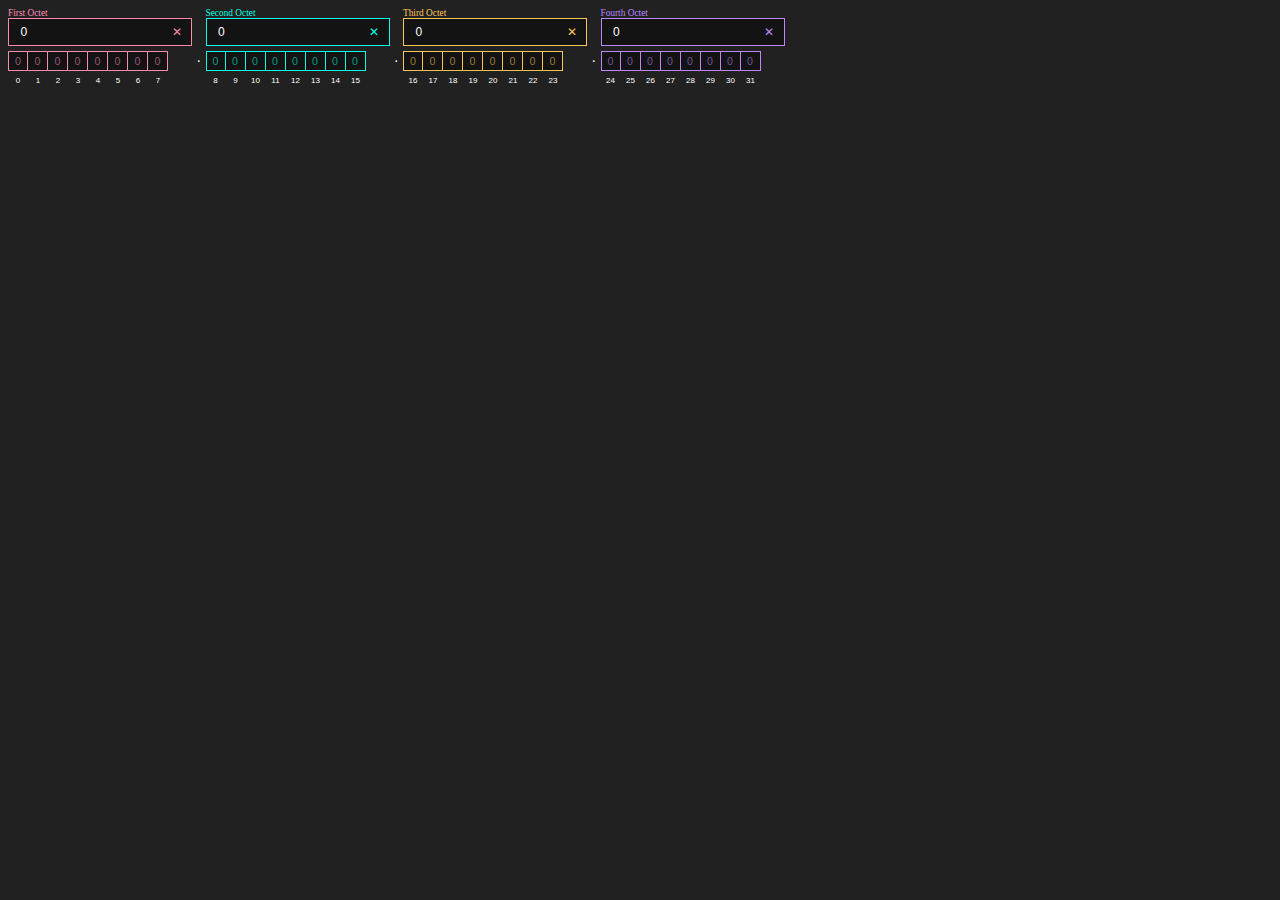
<file: IP Input Form/index.html>
<!DOCTYPE html>
<html>
<head>
    <title>Bit Toggler</title>
    <link rel="stylesheet" type="text/css" href="styles.css">
</head>
<body>
    <div class="ip-input-container">
    <!-- First Octet -->
    <div class="octet-container octet-1">
        <div class="octet-header">First Octet</div>
        <div class="octet-textbox">
            <input type="text" id="octet1" class="octet-input-field" value="0">
            <span class="clear-button" id="clear-octet1">&#x2715;</span>
          </div>
        <div class="octet octet-1">
            <button class="bit" id="bit7" title="128">0</button>
            <button class="bit" id="bit6" title="64">0</button>
            <button class="bit" id="bit5" title="32">0</button>
            <button class="bit" id="bit4" title="16">0</button>
            <button class="bit" id="bit3" title="8">0</button>
            <button class="bit" id="bit2" title="4">0</button>
            <button class="bit" id="bit1" title="2">0</button>
            <button class="bit" id="bit0" title="1">0</button>
        </div>

        <div class="octet">
            <button class="bitlabel">0</button>
            <button class="bitlabel">1</button>
            <button class="bitlabel">2</button>
            <button class="bitlabel">3</button>
            <button class="bitlabel">4</button>
            <button class="bitlabel">5</button>
            <button class="bitlabel">6</button>
            <button class="bitlabel">7</button>
        </div>
    </div>

    <div class="dot-div">.</div>

    <!-- Second Octet -->
    <div class="octet-container octet-2">
        <div class="octet-header">Second Octet</div>
        <div class="octet-textbox">
            <input type="text" id="octet2" class="octet-input-field" value="0">
            <span class="clear-button" id="clear-octet2">&#x2715;</span>
          </div>
        <div class="octet octet-2">
            <button class="bit" id="bit15" title="128">0</button>
            <button class="bit" id="bit14" title="64">0</button>
            <button class="bit" id="bit13" title="32">0</button>
            <button class="bit" id="bit12" title="16">0</button>
            <button class="bit" id="bit11" title="8">0</button>
            <button class="bit" id="bit10" title="4">0</button>
            <button class="bit" id="bit9" title="2">0</button>
            <button class="bit" id="bit8" title="1">0</button>
        </div>

        <div class="octet">
            <button class="bitlabel">8</button>
            <button class="bitlabel">9</button>
            <button class="bitlabel">10</button>
            <button class="bitlabel">11</button>
            <button class="bitlabel">12</button>
            <button class="bitlabel">13</button>
            <button class="bitlabel">14</button>
            <button class="bitlabel">15</button>
        </div>
    </div>

    <div class="dot-div">.</div>

    <!-- Third Octet -->
    <div class="octet-container octet-3">
        <div class="octet-header">Third Octet</div>
        <div class="octet-textbox">
            <input type="text" id="octet3" class="octet-input-field" value="0">
            <span class="clear-button" id="clear-octet3">&#x2715;</span>
          </div>
        <div class="octet octet-3">
            <button class="bit" id="bit23" title="128">0</button>
            <button class="bit" id="bit22" title="64">0</button>
            <button class="bit" id="bit21" title="32">0</button>
            <button class="bit" id="bit20" title="16">0</button>
            <button class="bit" id="bit19" title="8">0</button>
            <button class="bit" id="bit18" title="4">0</button>
            <button class="bit" id="bit17" title="2">0</button>
            <button class="bit" id="bit16" title="1">0</button>
        </div>

        <div class="octet">
            <button class="bitlabel">16</button>
            <button class="bitlabel">17</button>
            <button class="bitlabel">18</button>
            <button class="bitlabel">19</button>
            <button class="bitlabel">20</button>
            <button class="bitlabel">21</button>
            <button class="bitlabel">22</button>
            <button class="bitlabel">23</button>
        </div>
    </div>

    <div class="dot-div">.</div>

    <!-- Fourth Octet -->
    <div class="octet-container octet-4">
        <div class="octet-header">Fourth Octet</div>
        <div class="octet-textbox">
            <input type="text" id="octet4" class="octet-input-field" value="0">
            <span class="clear-button" id="clear-octet4">&#x2715;</span>
          </div>
        <div class="octet octet-4">
            <button class="bit" id="bit31" title="128">0</button>
            <button class="bit" id="bit30" title="64">0</button>
            <button class="bit" id="bit29" title="32">0</button>
            <button class="bit" id="bit28" title="16">0</button>
            <button class="bit" id="bit27" title="8">0</button>
            <button class="bit" id="bit26" title="4">0</button>
            <button class="bit" id="bit25" title="2">0</button>
            <button class="bit" id="bit24" title="1">0</button>
        </div>

        <div class="octet">
            <button class="bitlabel">24</button>
            <button class="bitlabel">25</button>
            <button class="bitlabel">26</button>
            <button class="bitlabel">27</button>
            <button class="bitlabel">28</button>
            <button class="bitlabel">29</button>
            <button class="bitlabel">30</button>
            <button class="bitlabel">31</button>
        </div>
    </div>
</div>

    <script src="script.js"></script>
</body>
</html>
</file>
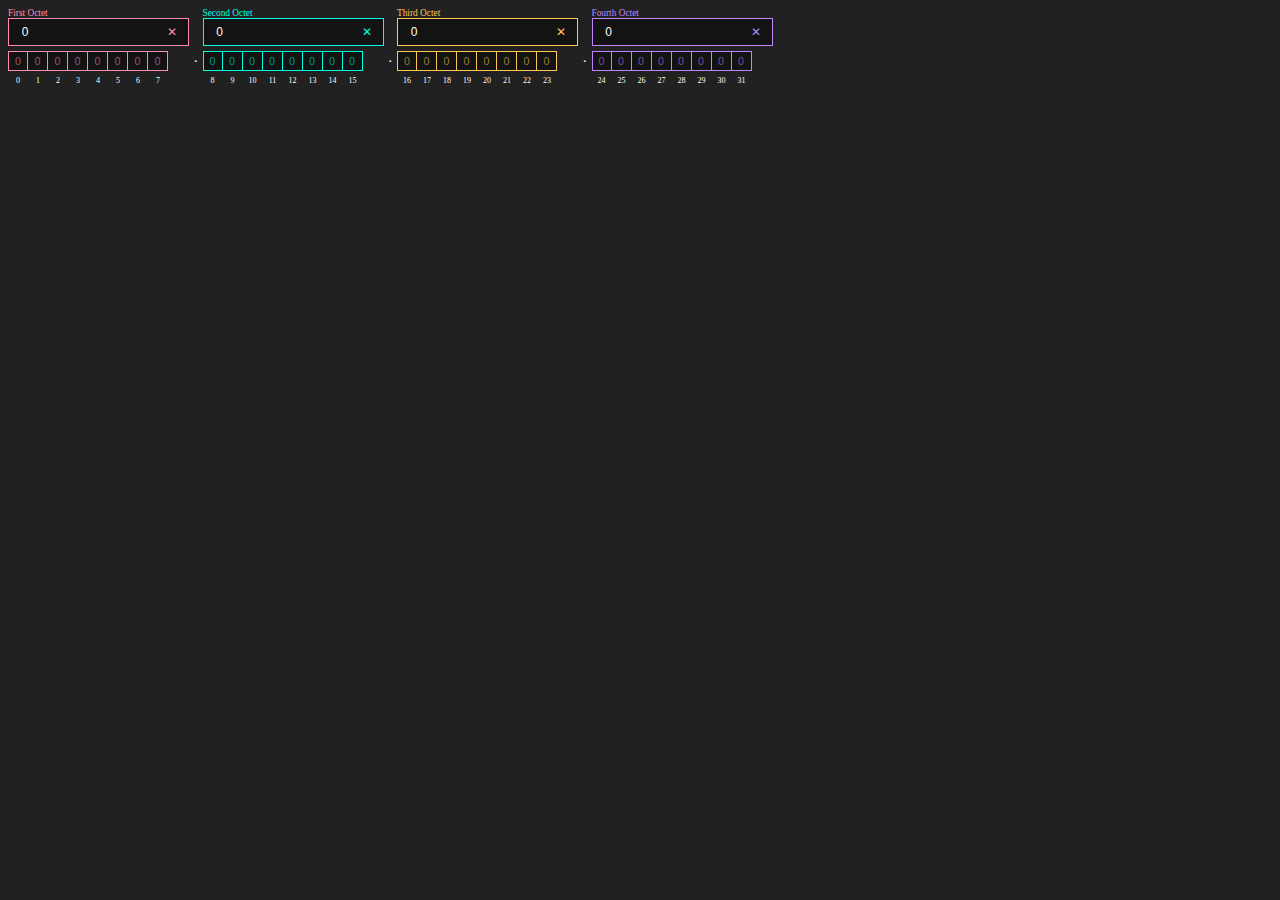
<file: IP Input Form/index2.html>
<!DOCTYPE html>
<html lang="en">
<head>
    <meta charset="UTF-8">
    <meta name="viewport" content="width=device-width, initial-scale=1.0">
    <title>Octet Structure Test</title>
    <link rel="stylesheet" href="styles.css">
</head>
<body>
    <div id="formContainer"></div>

    <script src="octet.js"></script>
</body>
</html>
</file>
<file: IP Input Form/styles.css>
:root {
    --pink-on-color: #FF89B2;
    --pink-off-color: #99556F;

    --purple-on-color: #BD86FF;
    --purple-off-color: #6F5299;

    --blue-on-color: #00FFE0;
    --blue-off-color: #009983;

    --yellow-on-color: #FFC655;
    --yellow-off-color: #997733;

    --green-on-color: #00FF93;
    --green-off-color: #009953;

    --background-color: #212121;
    --darker-accent-color: #131313;
    --lighter-accent-color: #383838;
    --lightest-accent-color: #A5A5A5;
    --text-color: #FFFFFF;

    --bit-box-size: 20px;
  }

.ip-input-container {
    display: flex;
    flex-wrap: nowrap;
    gap: 5px;
}

.octet-group {
    display: flex;
    flex-wrap: nowrap;
    gap: 5px;
}

.dot-div {
    display: inline-block;
    font-family: "Trebuchet MS";
    font-size: 14px;
    color: var(--text-color);
    align-content: center;
    text-align: center;
    line-height: 65px;
}

/* Style for octet containers */
.octet-container {
    text-align: center;
    margin-bottom: 15px; /* Add margin for spacing between octet containers */
    display: flex;
    flex-direction: column;
    font-family: "Trebuchet MS";
    color: transparent;
    outline-color: transparent;
}

.octet-header {
    color: inherit;
    text-align: left;
    font-size: 7pt;
}

/* Style for text boxes */
.octet-textbox {
    padding: 5px;
    font-size: 12px;
    background-color: var(--darker-accent-color);
    color: inherit;
    border-color: inherit;
    border-style: solid;
    border-width: 1px;
    outline:0;
    margin-bottom: 5px; /* Add margin between the octet text box and bit buttons */
    position: relative;
}

/* https://stackoverflow.com/questions/24287192/css-change-parent-on-focus-of-child */
.octet-textbox:focus-within  {
    box-shadow: inset 0 0 0 1.5px;
}

.octet-input-field {
    width: 85%;
    background-color: inherit;
    border: none;
    outline: 0;
    font-size: inherit;
    color: var(--text-color);
  }

.octet-clear-button {
    position: absolute;
    top: 50%;
    right: 5px;
    transform: translateY(-50%);
    cursor: pointer;
  }


/* Style octets and bits */
.octet {
    display: flex;
    align-items: center;
    margin-right: 0px;
    text-align: center;
    background-color: inherit;
}

.octet .bit {
    float: left;
    background-color: var(--darker-accent-color);
    color: inherit;
    border-color: inherit;
    border-style: solid;
    border-width: 1px;
    width: var(--bit-box-size);
    height: var(--bit-box-size);
    margin: 0;
    padding: 0px;
    line-height: 0px;
    font-size: 8pt;
    outline: none;
    cursor: pointer;
    transition: background-color 0.3s, color 0.3s; /* Smooth transition for background and text color */
}

.octet .bit:not(:first-child) {
    border-left: none; /* Prevent double borders */
}

/* Style for toggled-on buttons */
.octet .bit.active {
    color: var(--text-color); /* Text color for bit button on state */
}

.octet .bitlabel {
    float: none;
    background-color: var(--background-color);
    color: var(--text-color);
    border: none;
    width: var(--bit-box-size);
    height: var(--bit-box-size);
    margin: 0;
    padding: 0px;
    line-height: var(--bit-box-size);
    font-size: 6pt;
}

.octet.octet-1 {
    color: var(--pink-off-color);
    border-color: inherit;
}

.octet-container.octet-1 {
    color: var(--pink-on-color); 
    border-color: var(--pink-on-color); 
    box-shadow: inset 0 0 0 0px var(--pink-on-color);
}

.octet.octet-1 .bit:hover {
    box-shadow: inset 0 0 0 2em var(--pink-on-color);
    color: var(--darker-accent-color);
    transition: box-shadow 0.3s, color 0.3s;
  }

.octet.octet-1 .bit:focus {
    box-shadow: inset 0 0 0 2px var(--pink-on-color);
}

.octet.octet-2 {
    color: var(--blue-off-color);
    border-color: inherit;
}

.octet-container.octet-2 {
    color: var(--blue-on-color);
    border-color: var(--blue-on-color);
    box-shadow: inset 0 0 0 0px var(--blue-on-color);
}

.octet.octet-2 .bit:hover {
    box-shadow: inset 0 0 0 2em var(--blue-on-color);
    color: var(--darker-accent-color);
    transition: box-shadow 0.3s, color 0.3s;
  }

.octet.octet-2 .bit:focus {
    box-shadow: inset 0 0 0 2px var(--blue-on-color);
}

.octet.octet-3 {
    color: var(--yellow-off-color);
    border-color: inherit;
}

.octet-container.octet-3 {
    color: var(--yellow-on-color);
    border-color: var(--yellow-on-color);
    box-shadow: inset 0 0 0 0px var(--yellow-on-color);
}

.octet.octet-3 .bit:hover {
    box-shadow: inset 0 0 0 2em var(--yellow-on-color);
    color: var(--darker-accent-color);
    transition: box-shadow 0.3s, color 0.3s;
  }

.octet.octet-3 .bit:focus {
    box-shadow: inset 0 0 0 2px var(--yellow-on-color);
}

.octet.octet-4 {
    color: var(--purple-off-color);
    border-color: inherit;
}

.octet-container.octet-4 {
    color: var(--purple-on-color);
    border-color: var(--purple-on-color);
    box-shadow: inset 0 0 0 0px var(--purple-on-color);
}

.octet.octet-4 .bit:hover {
    box-shadow: inset 0 0 0 2em var(--purple-on-color);
    color: var(--darker-accent-color);
    transition: box-shadow 0.3s, color 0.3s;
  }

.octet.octet-4 .bit:focus {
    box-shadow: inset 0 0 0 2px var(--purple-on-color);
}

body {
    background-color: var(--background-color);
}

/* Chrome, Safari, Edge, Opera */
input::-webkit-outer-spin-button,
input::-webkit-inner-spin-button {
  -webkit-appearance: none;
  margin: 0;
}

/* Firefox */
input[type=number] {
  -moz-appearance: textfield;
}
</file>
